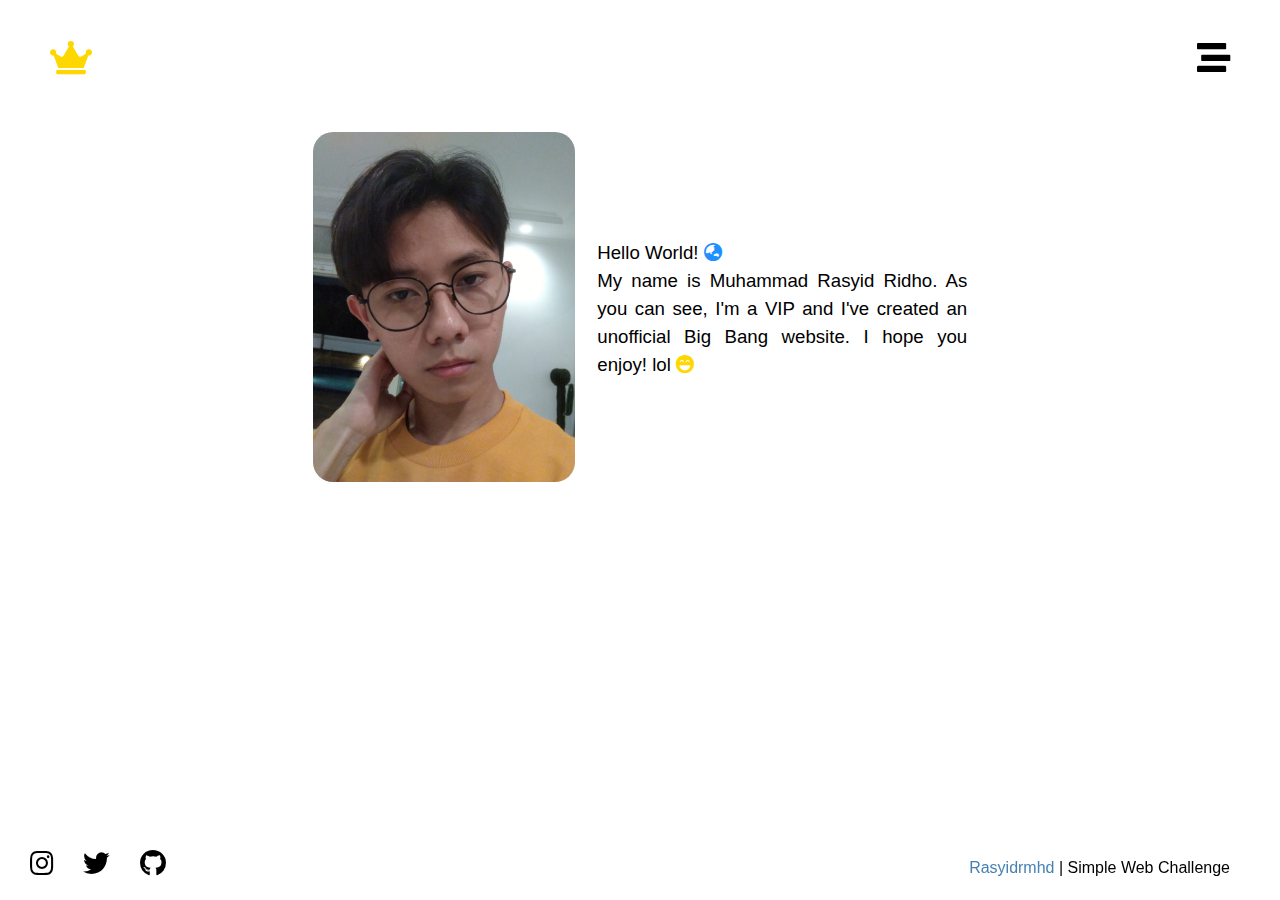
<file: about.html>
<!DOCTYPE html>
<html lang="en">
  <head>
    <meta charset="UTF-8" />
    <meta http-equiv="X-UA-Compatible" content="IE=edge" />
    <meta name="viewport" content="width=device-width, initial-scale=1.0" />
    <title>About</title>
    <link href="style.css" rel="stylesheet" />
    <link rel="stylesheet" href="./assets/fontawesome/css/all.css" />
    <link rel="shortcut icon" type="image/x-icon" href="./assets/crown.ico" />
  </head>
  <body id="main" style="background-color: #fff">
    <div id="myNav" class="overlay">
      <a href="javascript:void(0)" class="closebtn" onclick="closeNav()">&times;</a>
      <div class="overlay-content">
        <a href="member.html">MEMBER</a>
        <a href="about.html">ABOUT</a>
      </div>
    </div>

    <div class="header" id="header">
      <ul>
        <li>
          <a href="index.html" style="color: gold"><i class="fas fa-crown"></i></a>
        </li>
        <li style="float: right" id="menu">
          <a href="javascript:void(0)" onclick="openNav()"><i class="fas fa-stream"></i></a>
        </li>
      </ul>
    </div>

    <div class="content">
      <table>
        <tr>
          <td><img src="./assets/image/me.jpeg" style="height: 350px; width: auto; border-radius: 20px" alt="" /></td>
          <td>
            <p style="text-align: justify; width: 370px; line-height: 1.5; font-size: 14pt">
              Hello World! <i class="fas fa-globe-asia" style="color: dodgerblue"></i> <br />
              My name is Muhammad Rasyid Ridho. As you can see, I'm a VIP and I've created an unofficial Big Bang website. I hope you enjoy! lol <i class="fas fa-laugh-beam" style="color: gold"></i>
            </p>
          </td>
        </tr>
      </table>
    </div>

    <div class="footer">
      <ul>
        <li>
          <a href="https://www.instagram.com/rasyidrmhd"><i class="fab fa-instagram"></i></a>
        </li>
        <li>
          <a href="https://twitter.com/rasyidrmhd"><i class="fab fa-twitter"></i></a>
        </li>
        <li>
          <a href="https://github.com/rasyidrmhd"><i class="fab fa-github"></i></a>
        </li>
        <li style="float: right; padding-right: 50px; padding-top: 30px; font-size: 12pt"><a href="https://github.com/rasyidrmhd" style="color: steelblue">Rasyidrmhd</a> | Simple Web Challenge</li>
      </ul>
    </div>

    <script>
      function openNav() {
        document.getElementById("myNav").style.height = "100%";
        document.getElementById("menu").style.display = "none";
      }

      function closeNav() {
        document.getElementById("myNav").style.height = "0%";
        document.getElementById("menu").style.display = "block";
      }
    </script>
  </body>
</html>
</file>
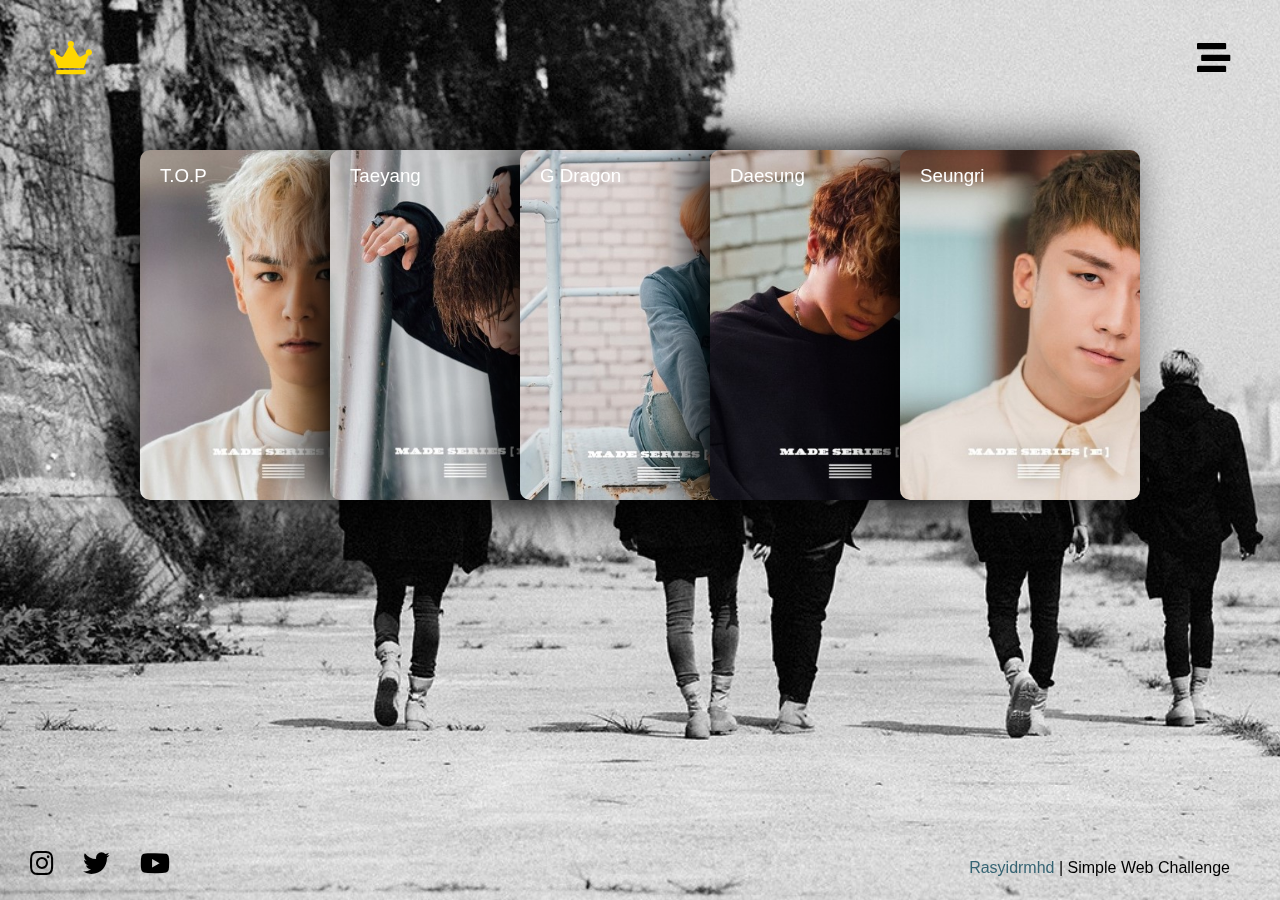
<file: member.html>
<!DOCTYPE html>
<html lang="en">
  <head>
    <meta charset="UTF-8" />
    <meta http-equiv="X-UA-Compatible" content="IE=edge" />
    <meta name="viewport" content="width=device-width, initial-scale=1.0" />
    <title>Member</title>
    <link href="style.css" rel="stylesheet" />
    <link rel="stylesheet" href="./assets/fontawesome/css/all.css" />
    <link rel="shortcut icon" type="image/x-icon" href="./assets/crown.ico" />
  </head>
  <body id="main" style="background-image: url(./assets/image/bgmem.jfif)">
    <div id="myNav" class="overlay">
      <a href="javascript:void(0)" class="closebtn" onclick="closeNav()">&times;</a>
      <div class="overlay-content">
        <a href="member.html">MEMBER</a>
        <a href="about.html">ABOUT</a>
      </div>
    </div>

    <div class="header" id="header">
      <ul>
        <li>
          <a href="index.html" style="color: gold"><i class="fas fa-crown"></i></a>
        </li>
        <li style="float: right" id="menu">
          <a href="javascript:void(0)" onclick="openNav()"><i class="fas fa-stream"></i></a>
        </li>
      </ul>
    </div>

    <div class="container">
      <div class="card" style="background-image: url(./assets/image/top.jpg); background-size: cover">
        <h3 class="title">T.O.P</h3>
      </div>
      <div class="card" style="background-image: url(./assets/image/taeyang.jpg); background-size: cover">
        <h3 class="title">Taeyang</h3>
      </div>
      <div class="card" style="background-image: url(./assets/image/gd.jpg); background-size: cover">
        <h3 class="title">G Dragon</h3>
      </div>
      <div class="card" style="background-image: url(./assets/image/daesung.jpg); background-size: cover">
        <h3 class="title">Daesung</h3>
      </div>
      <div class="card" style="background-image: url(./assets/image/seungri.jpg); background-size: cover">
        <h3 class="title">Seungri</h3>
      </div>
    </div>

    <div class="footer">
      <ul>
        <li>
          <a href="https://www.instagram.com/bigbang_official/?hl=id"><i class="fab fa-instagram"></i></a>
        </li>
        <li>
          <a href="https://twitter.com/yg_globalvip"><i class="fab fa-twitter"></i></a>
        </li>
        <li>
          <a href="https://www.youtube.com/channel/UCzw-C7fNfs018R1FzIKnlaA"><i class="fab fa-youtube"></i></a>
        </li>
        <li style="float: right; padding-right: 50px; padding-top: 30px; font-size: 12pt"><a href="https://github.com/rasyidrmhd" style="color: #366473">Rasyidrmhd</a> | Simple Web Challenge</li>
      </ul>
    </div>

    <script>
      function openNav() {
        document.getElementById("myNav").style.height = "100%";
        document.getElementById("menu").style.display = "none";
      }

      function closeNav() {
        document.getElementById("myNav").style.height = "0%";
        document.getElementById("menu").style.display = "block";
      }
    </script>
  </body>
</html>
</file>
<file: style.css>
* {
  margin: 0;
  padding: 0;
  box-sizing: border-box;
}

h1 {
  background-color: blue;
}

html,
body {
  font-family: "Lato", sans-serif;
  height: 100%;
}

#main {
  background-repeat: no-repeat;
  background-size: cover;
  height: 50%;
  overflow: auto;
}

.header {
  width: 100%;
  top: 0;
  position: fixed;
}

.content {
  padding: 20px;
  text-align: right;
  height: 135%;
  margin-top: 100px;
}

.content table {
  margin-left: auto;
  margin-right: auto;
}

.content table td {
  padding: 10px;
}

.name {
  font-size: 60pt;
  font-weight: 900;
}

.slogan {
  font-size: 25pt;
  letter-spacing: 0.3em;
}

.footer {
  width: 100%;
  bottom: 0;
  position: fixed;
}

ul {
  list-style-type: none;
  margin: 0;
  padding: 0;
  overflow: hidden;
  text-align: center;
}

.header li a {
  float: left;
  display: block;
  color: #000;
  text-align: center;
  padding: 40px 50px;
  text-decoration: none;
  font-size: 25pt;
}

.footer li {
  float: left;
  display: block;
  text-align: center;
  padding: 20px 0 20px 30px;
  font-size: 20pt;
}

.footer li a {
  text-decoration: none;
  color: #000;
}

.overlay {
  height: 0%;
  width: 100%;
  position: fixed;
  z-index: 1;
  top: 0;
  left: 0;
  background-color: rgba(0, 0, 0, 0.9);
  overflow-y: hidden;
  transition: 0.5s;
}

.overlay-content {
  position: relative;
  top: 25%;
  width: 100%;
  text-align: center;
  margin-top: 30px;
}

.overlay a {
  padding: 8px;
  text-decoration: none;
  font-size: 36px;
  font-weight: bolder;
  letter-spacing: 0.3em;
  color: white;
  display: block;
  transition: 0.3s;
}

.overlay a:hover {
  color: gold;
}

.overlay .closebtn {
  position: absolute;
  top: 20px;
  right: 45px;
  font-size: 60px;
}

@media screen and (max-height: 450px) {
  .overlay {
    overflow-y: auto;
  }
  .overlay a {
    font-size: 20px;
  }
  .overlay .closebtn {
    font-size: 40px;
    top: 15px;
    right: 35px;
  }
}

.container {
  position: absolute;
  height: 300px;
  width: 1000px;
  top: 150px;
  left: calc(50% - 500px);
  display: flex;
}

.card {
  display: flex;
  height: 350px;
  width: 270px;
  background-color: #17141d;
  border-radius: 10px;
  box-shadow: -1rem 0 3rem #000;
  transition: 0.4s ease-out;
  position: relative;
  left: 0px;
}

.card:not(:first-child) {
  margin-left: -50px;
}

.card:hover {
  transform: translateY(-20px);
  transition: 0.4s ease-out;
}

.card:hover ~ .card {
  position: relative;
  left: 50px;
  transition: 0.4s ease-out;
}

.title {
  color: white;
  font-weight: 300;
  position: absolute;
  left: 20px;
  top: 15px;
}

.stroke {
  stroke: white;
  stroke-dasharray: 360;
  stroke-dashoffset: 360;
  transition: 0.6s ease-out;
}

.card:hover .stroke {
  stroke-dashoffset: 100;
  transition: 0.6s ease-out;
}
</file>
